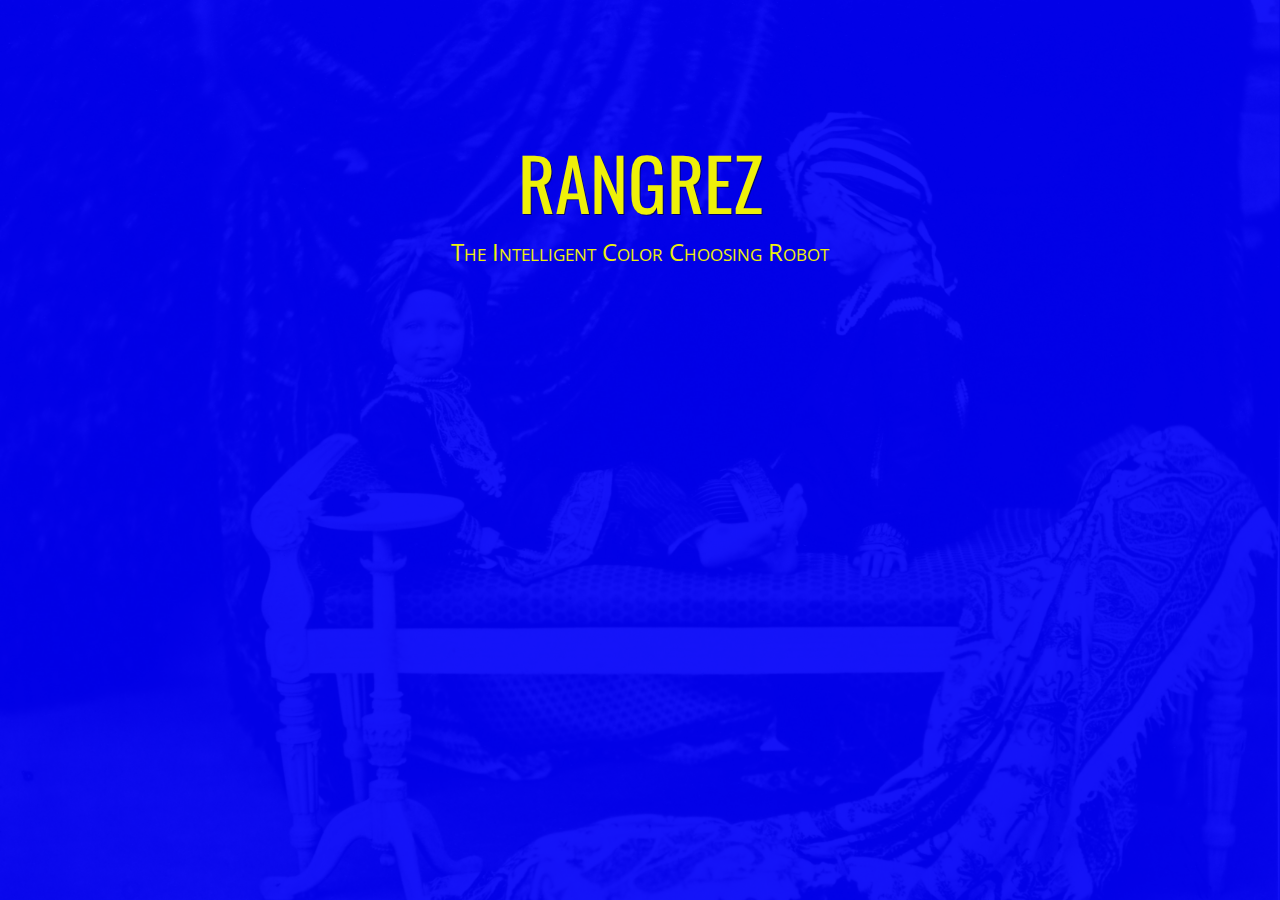
<file: index.html>
<!DOCTYPE html>  
<html lang="en"> 
    
<head>
<meta charset="utf-8" />  
<title>Body</title> 
    <script src="js/brain.js"></script>
    <link rel='stylesheet' href='css/spectrum.css' />
    <link rel='stylesheet' href='css/styles.css' />
</head>  
    
<body class="canvas">
    <div class="colorLayer rooh"></div>

   
    <p class="the-big-text rangrez"> Rangrez </p> 
    <p class="tagline rangrez"> The Intelligent Color Choosing Robot </p>

    
    <!--\\\\\\\\ SCRIPT DUNGEON \\\\\\\\-->
    
    <script src="//ajax.googleapis.com/ajax/libs/jquery/1.10.2/jquery.min.js"></script>
    <script src='js/spectrum.js'></script>
    <script src='js/rangrez-plugin.js'></script>
    <!-- CUSTOM SCRIPT -->
    <script>
        var rangeela = new rangrez({
           trainer:"json/complimentory.json"
        });
    
    </script>
    
    
</body>
</html>
</file>
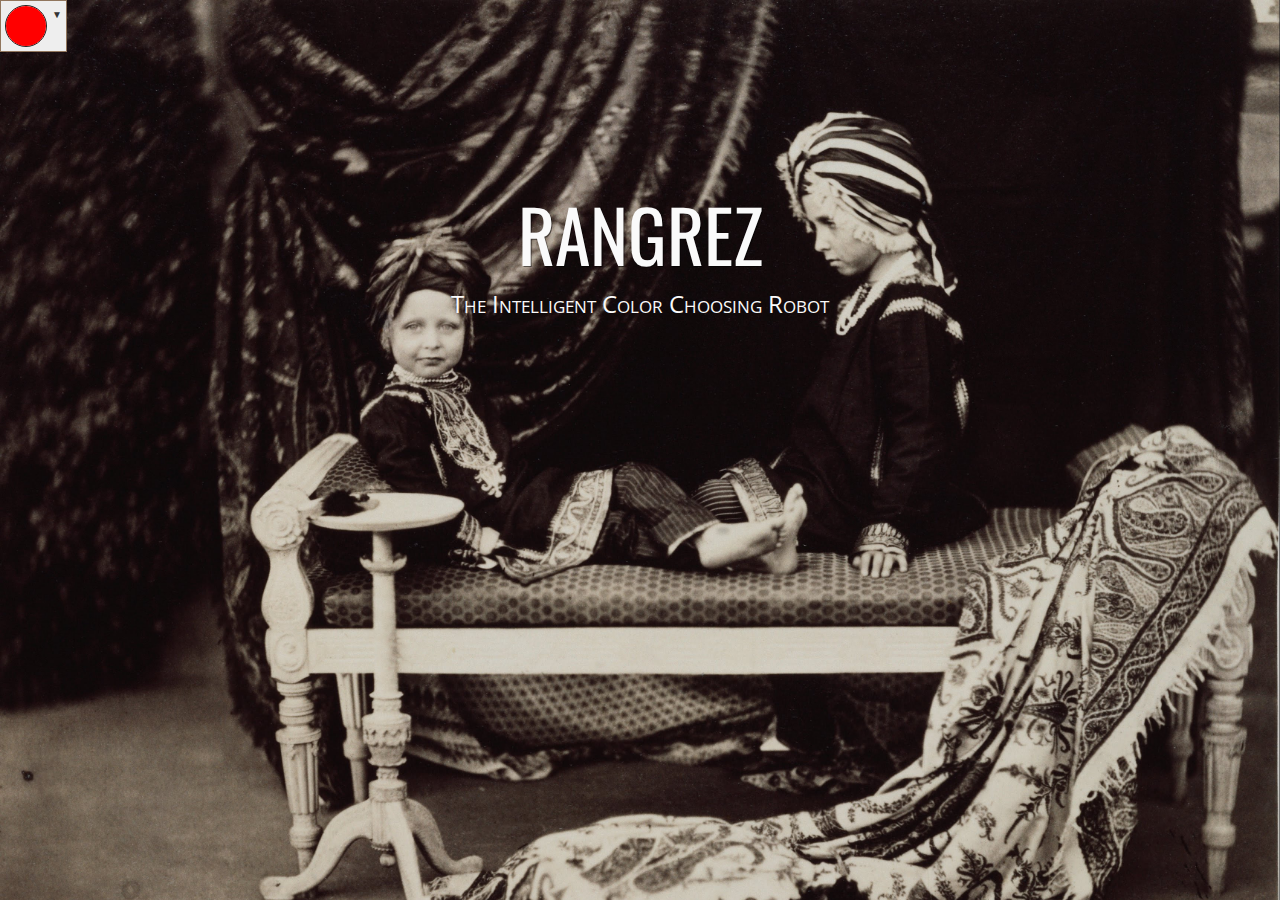
<file: blackorwhite.html>
<!DOCTYPE html>  
<html lang="en"> 
    
<head>
<meta charset="utf-8" />  
<title>Body</title> 
    <script src="js/brain.js"></script>
    <link rel='stylesheet' href='css/spectrum.css' />
    <link rel='stylesheet' href='css/styles.css' />
</head>  
    
<body class="canvas">
    <div class="colorLayer"></div>
    <div class="color-pickel">
    <input type="color" class="basic"/>
    </div>
    
    <div class="rangrez">
    <p class="the-big-text"> Rangrez </p> 
    <p class="tagline"> The Intelligent Color Choosing Robot </p>
    </div>
    
    <!--\\\\\\\\ SCRIPT DUNGEON \\\\\\\\-->
    
    <script src="http://ajax.googleapis.com/ajax/libs/jquery/1.10.2/jquery.min.js"></script>
    <script src='js/spectrum.js'></script>
    <script src='js/blackOrWhite.js'></script>
    <!-- CUSTOM SCRIPT -->
   
    
</body>
</html>
</file>
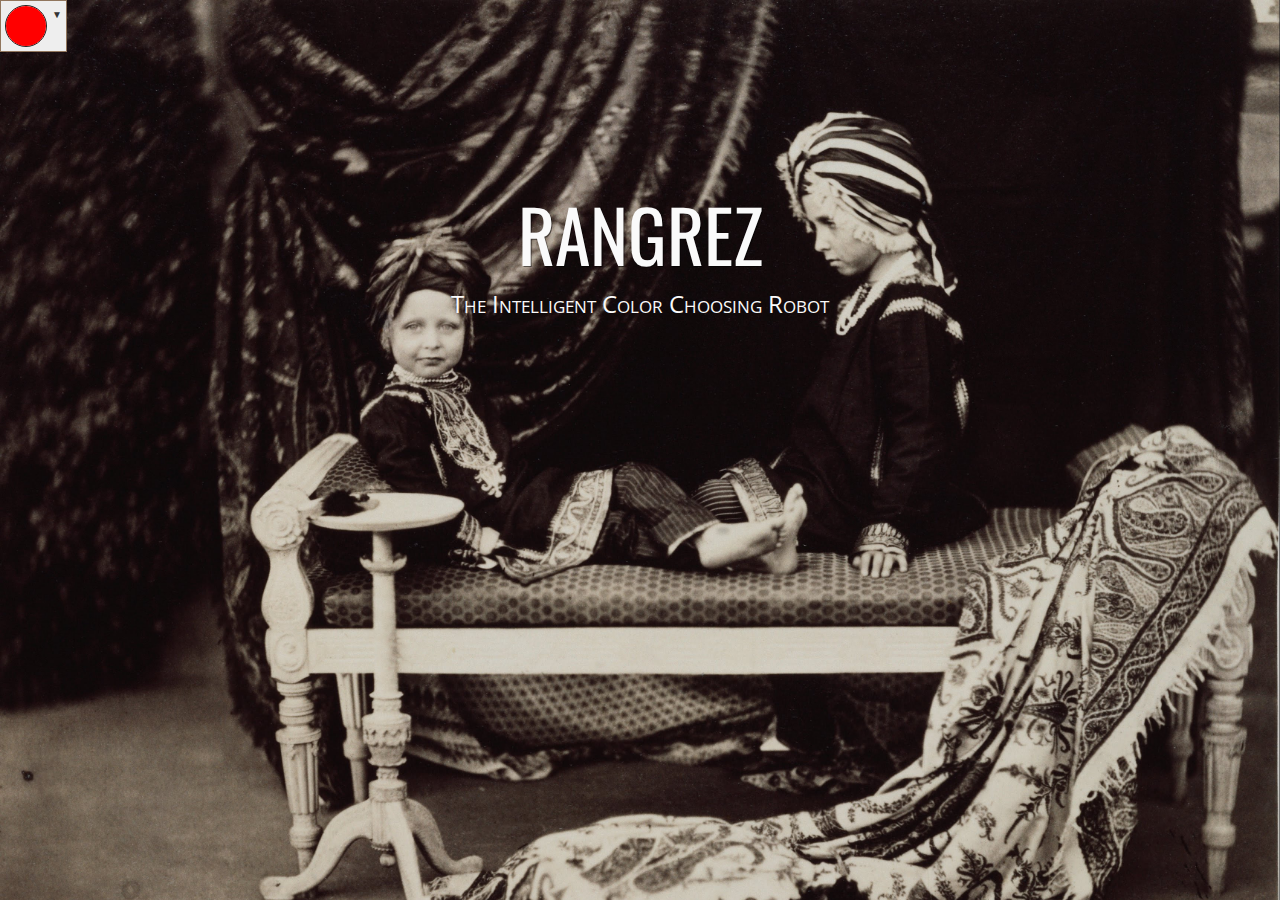
<file: rangrez.html>
<!DOCTYPE html>  
<html lang="en"> 
    
<head>
<meta charset="utf-8" />  
<title>Body</title> 
    <script src="js/brain.js"></script>
    <link rel='stylesheet' href='css/spectrum.css' />
    <link rel='stylesheet' href='css/styles.css' />
</head>  
    
<body class="canvas">
    <div class="colorLayer"></div>
    <div class="color-pickel">
    <input type="color" class="basic"/>
    </div>
    
    <div class="rangrez">
    <p class="the-big-text"> Rangrez </p> 
    <p class="tagline"> The Intelligent Color Choosing Robot </p>
    </div>
    
    <!--\\\\\\\\ SCRIPT DUNGEON \\\\\\\\-->
    
    <script src="//ajax.googleapis.com/ajax/libs/jquery/1.10.2/jquery.min.js"></script>
    <script src='js/spectrum.js'></script>
    
    <!-- CUSTOM SCRIPT -->
    <script src='js/rangrez.js'></script>
    
</body>
</html>
</file>
<file: css/spectrum.css>
/***
Spectrum Colorpicker v1.1.1
https://github.com/bgrins/spectrum
Author: Brian Grinstead
License: MIT
***/

.sp-container {
    position:absolute;
    top:0;
    left:0;
    display:inline-block;
    *display: inline;
    *zoom: 1;
    z-index: 2147483647;
    overflow: hidden;
}
.sp-container.sp-flat {
    position: relative;
}

/* http://ansciath.tumblr.com/post/7347495869/css-aspect-ratio */
.sp-top {
  position:relative;
  width: 100%;
  display:inline-block;
}
.sp-top-inner {
   position:absolute;
   top:0;
   left:0;
   bottom:0;
   right:0;
}
.sp-color {
    position: absolute;
    top:0;
    left:0;
    bottom:0;
    right:20%;
}
.sp-hue {
    position: absolute;
    top:0;
    right:0;
    bottom:0;
    left:84%;
    height: 100%;
}
.sp-fill {
    padding-top: 80%;
}
.sp-sat, .sp-val {
    position: absolute;
    top:0;
    left:0;
    right:0;
    bottom:0;
}

.sp-alpha-enabled .sp-top
{
    margin-bottom: 18px;
}
.sp-alpha-enabled .sp-alpha
{
    display: block;
}

.sp-alpha-handle
{
    position:absolute;
    top:-4px;
    bottom: -4px;
    width: 6px;
    left: 50%;
    cursor: pointer;
    border: 1px solid black;
    background: white;
    opacity: .8;
}

.sp-alpha
{
    display: none;
    position: absolute;
    bottom: -14px;
    right: 0;
    left: 0;
    height: 8px;
}
.sp-alpha-inner{
    border: solid 1px #333;
}

/* Don't allow text selection */
.sp-container, .sp-replacer, .sp-preview, .sp-dragger, .sp-slider, .sp-alpha, .sp-alpha-handle, .sp-container.sp-dragging .sp-input, .sp-container button  {
    -webkit-user-select:none;
    -moz-user-select: -moz-none;
    -o-user-select:none;
    user-select: none;
}

.sp-container.sp-input-disabled .sp-input-container {
    display: none;
}
.sp-container.sp-buttons-disabled .sp-button-container {
    display: none;
}
.sp-palette-only .sp-picker-container {
    display: none;
}
.sp-palette-disabled .sp-palette-container {
    display: none;
}

.sp-initial-disabled .sp-initial {
    display: none;
}


/* Gradients for hue, saturation and value instead of images.  Not pretty... but it works */
.sp-sat {
    background-image: -webkit-gradient(linear,  0 0, 100% 0, from(#FFF), to(rgba(204, 154, 129, 0)));
    background-image: -webkit-linear-gradient(left, #FFF, rgba(204, 154, 129, 0));
    background-image: -moz-linear-gradient(left, #fff, rgba(204, 154, 129, 0));
    background-image: -o-linear-gradient(left, #fff, rgba(204, 154, 129, 0));
    background-image: -ms-linear-gradient(left, #fff, rgba(204, 154, 129, 0));
    background-image: linear-gradient(to right, #fff, rgba(204, 154, 129, 0));
    -ms-filter: "progid:DXImageTransform.Microsoft.gradient(GradientType = 1, startColorstr=#FFFFFFFF, endColorstr=#00CC9A81)";
    filter : progid:DXImageTransform.Microsoft.gradient(GradientType = 1, startColorstr='#FFFFFFFF', endColorstr='#00CC9A81');
}
.sp-val {
    background-image: -webkit-gradient(linear, 0 100%, 0 0, from(#000000), to(rgba(204, 154, 129, 0)));
    background-image: -webkit-linear-gradient(bottom, #000000, rgba(204, 154, 129, 0));
    background-image: -moz-linear-gradient(bottom, #000, rgba(204, 154, 129, 0));
    background-image: -o-linear-gradient(bottom, #000, rgba(204, 154, 129, 0));
    background-image: -ms-linear-gradient(bottom, #000, rgba(204, 154, 129, 0));
    background-image: linear-gradient(to top, #000, rgba(204, 154, 129, 0));
    -ms-filter: "progid:DXImageTransform.Microsoft.gradient(startColorstr=#00CC9A81, endColorstr=#FF000000)";
    filter : progid:DXImageTransform.Microsoft.gradient(startColorstr='#00CC9A81', endColorstr='#FF000000');
}

.sp-hue {
    background: -moz-linear-gradient(top, #ff0000 0%, #ffff00 17%, #00ff00 33%, #00ffff 50%, #0000ff 67%, #ff00ff 83%, #ff0000 100%);
    background: -ms-linear-gradient(top, #ff0000 0%, #ffff00 17%, #00ff00 33%, #00ffff 50%, #0000ff 67%, #ff00ff 83%, #ff0000 100%);
    background: -o-linear-gradient(top, #ff0000 0%, #ffff00 17%, #00ff00 33%, #00ffff 50%, #0000ff 67%, #ff00ff 83%, #ff0000 100%);
    background: -webkit-gradient(linear, left top, left bottom, from(#ff0000), color-stop(0.17, #ffff00), color-stop(0.33, #00ff00), color-stop(0.5, #00ffff), color-stop(0.67, #0000ff), color-stop(0.83, #ff00ff), to(#ff0000));
    background: -webkit-linear-gradient(top, #ff0000 0%, #ffff00 17%, #00ff00 33%, #00ffff 50%, #0000ff 67%, #ff00ff 83%, #ff0000 100%);
}

/* IE filters do not support multiple color stops.
   Generate 6 divs, line them up, and do two color gradients for each.
   Yes, really.
 */

.sp-1 {
    height:17%;
    filter: progid:DXImageTransform.Microsoft.gradient(startColorstr='#ff0000', endColorstr='#ffff00');
}
.sp-2 {
    height:16%;
    filter: progid:DXImageTransform.Microsoft.gradient(startColorstr='#ffff00', endColorstr='#00ff00');
}
.sp-3 {
    height:17%;
    filter: progid:DXImageTransform.Microsoft.gradient(startColorstr='#00ff00', endColorstr='#00ffff');
}
.sp-4 {
    height:17%;
    filter: progid:DXImageTransform.Microsoft.gradient(startColorstr='#00ffff', endColorstr='#0000ff');
}
.sp-5 {
    height:16%;
    filter: progid:DXImageTransform.Microsoft.gradient(startColorstr='#0000ff', endColorstr='#ff00ff');
}
.sp-6 {
    height:17%;
    filter: progid:DXImageTransform.Microsoft.gradient(startColorstr='#ff00ff', endColorstr='#ff0000');
}

.sp-hidden {
    display: none !important;
}

/* Clearfix hack */
.sp-cf:before, .sp-cf:after { content: ""; display: table; }
.sp-cf:after { clear: both; }
.sp-cf { *zoom: 1; }

/* Mobile devices, make hue slider bigger so it is easier to slide */
@media (max-device-width: 480px) {
    .sp-color { right: 40%; }
    .sp-hue { left: 63%; }
    .sp-fill { padding-top: 60%; }
}

.sp-dragger {
   border-radius: 5px;
   height: 5px;
   width: 5px;
   border: 1px solid #fff;
   background: #000;
   cursor: pointer;
   position:absolute;
   top:0;
   left: 0;
}
.sp-slider {
    position: absolute;
    top:0;
    cursor:pointer;
    height: 3px;
    left: -1px;
    right: -1px;
    border: 1px solid #000;
    background: white;
    opacity: .8;
}

/* Basic display options (colors, fonts, global widths) */
.sp-container {
    border-radius: 0;
    background-color: #ECECEC;
    border: solid 1px #f0c49B;
    padding: 0;
}
.sp-container, .sp-container button, .sp-container input, .sp-color, .sp-hue
{
    font: normal 12px "Lucida Grande", "Lucida Sans Unicode", "Lucida Sans", Geneva, Verdana, sans-serif;
    -webkit-box-sizing: border-box;
    -moz-box-sizing: border-box;
    -ms-box-sizing: border-box;
    box-sizing: border-box;
}
.sp-top
{
    margin-bottom: 3px;
}
.sp-color, .sp-hue
{
    border: solid 1px #666;
}

/* Input */
.sp-input-container {
    float:right;
    width: 100px;
    margin-bottom: 4px;
}
.sp-initial-disabled  .sp-input-container {
    width: 100%;
}
.sp-input {
   font-size: 12px !important;
   border: 1px inset;
   padding: 4px 5px;
   margin: 0;
   width: 100%;
   background:transparent;
   border-radius: 3px;
   color: #222;
}
.sp-input:focus  {
    border: 1px solid orange;
}
.sp-input.sp-validation-error
{
    border: 1px solid red;
    background: #fdd;
}
.sp-picker-container , .sp-palette-container
{
    float:left;
    position: relative;
    padding: 10px;
    padding-bottom: 300px;
    margin-bottom: -290px;
}
.sp-picker-container
{
    width: 172px;
    border-left: solid 1px #fff;
}

/* Palettes */
.sp-palette-container
{
    border-right: solid 1px #ccc;
}

.sp-palette .sp-thumb-el {
    display: block;
    position:relative;
    float:left;
    width: 24px;
    height: 15px;
    margin: 3px;
    cursor: pointer;
    border:solid 2px transparent;
}
.sp-palette .sp-thumb-el:hover, .sp-palette .sp-thumb-el.sp-thumb-active {
    border-color: orange;
}
.sp-thumb-el
{
    position:relative;
}

/* Initial */
.sp-initial
{
    float: left;
    border: solid 1px #333;
}
.sp-initial span {
    width: 30px;
    height: 25px;
    border:none;
    display:block;
    float:left;
    margin:0;
}

/* Buttons */
.sp-button-container {
    float: right;
}

/* Replacer (the little preview div that shows up instead of the <input>) */
.sp-replacer {
    margin:0;
    overflow:hidden;
    cursor:pointer;
    padding: 4px;
    display:inline-block;
    *zoom: 1;
    *display: inline;
    border: solid 1px #91765d;
    background: #eee;
    color: #333;
    vertical-align: middle;
}
.sp-replacer:hover, .sp-replacer.sp-active {
    border-color: #F0C49B;
    color: #111;
}
.sp-replacer.sp-disabled {
    cursor:default;
    border-color: silver;
    color: silver;
}
.sp-dd {
    padding: 2px 0;
    height: 16px;
    line-height: 16px;
    float:left;
    font-size:10px;
}
.sp-preview
{
    position:relative;
    width:25px;
    height: 20px;
    border: solid 1px #222;
    margin-right: 5px;
    float:left;
    z-index: 0;
}

.sp-palette
{
    *width: 220px;
    max-width: 220px;
}
.sp-palette .sp-thumb-el
{
    width:16px;
    height: 16px;
    margin:2px 1px;
    border: solid 1px #d0d0d0;
}

.sp-container
{
    padding-bottom:0;
}


/* Buttons: http://hellohappy.org/css3-buttons/ */
.sp-container button {
  background-color: #eeeeee;
  background-image: -webkit-linear-gradient(top, #eeeeee, #cccccc);
  background-image: -moz-linear-gradient(top, #eeeeee, #cccccc);
  background-image: -ms-linear-gradient(top, #eeeeee, #cccccc);
  background-image: -o-linear-gradient(top, #eeeeee, #cccccc);
  background-image: -ms-linear-gradient(top, #eeeeee, #cccccc);
  background-image: linear-gradient(to bottom, #eeeeee, #cccccc);
  border: 1px solid #ccc;
  border-bottom: 1px solid #bbb;
  border-radius: 3px;
  color: #333;
  font-size: 14px;
  line-height: 1;
  padding: 5px 4px;
  text-align: center;
  text-shadow: 0 1px 0 #eee;
  vertical-align: middle;
}
.sp-container button:hover {
    background-color: #dddddd;
    background-image: -webkit-linear-gradient(top, #dddddd, #bbbbbb);
    background-image: -moz-linear-gradient(top, #dddddd, #bbbbbb);
    background-image: -ms-linear-gradient(top, #dddddd, #bbbbbb);
    background-image: -o-linear-gradient(top, #dddddd, #bbbbbb);
    background-image: -ms-linear-gradient(top, #dddddd, #bbbbbb);
    background-image: linear-gradient(to bottom, #dddddd, #bbbbbb);
    border: 1px solid #bbb;
    border-bottom: 1px solid #999;
    cursor: pointer;
    text-shadow: 0 1px 0 #ddd;
}
.sp-container button:active {
    border: 1px solid #aaa;
    border-bottom: 1px solid #888;
    -webkit-box-shadow: inset 0 0 5px 2px #aaaaaa, 0 1px 0 0 #eeeeee;
    -moz-box-shadow: inset 0 0 5px 2px #aaaaaa, 0 1px 0 0 #eeeeee;
    -ms-box-shadow: inset 0 0 5px 2px #aaaaaa, 0 1px 0 0 #eeeeee;
    -o-box-shadow: inset 0 0 5px 2px #aaaaaa, 0 1px 0 0 #eeeeee;
    box-shadow: inset 0 0 5px 2px #aaaaaa, 0 1px 0 0 #eeeeee;
}
.sp-cancel
{
    font-size: 11px;
    color: #d93f3f !important;
    margin:0;
    padding:2px;
    margin-right: 5px;
    vertical-align: middle;
    text-decoration:none;

}
.sp-cancel:hover
{
    color: #d93f3f !important;
    text-decoration: underline;
}


.sp-palette span:hover, .sp-palette span.sp-thumb-active
{
    border-color: #000;
}

.sp-preview, .sp-alpha, .sp-thumb-el
{
    position:relative;
    background-image: url([data-uri]);
}
.sp-preview-inner, .sp-alpha-inner, .sp-thumb-inner
{
    display:block;
    position:absolute;
    top:0;left:0;bottom:0;right:0;
}

.sp-palette .sp-thumb-inner
{
    background-position: 50% 50%;
    background-repeat: no-repeat;
}

.sp-palette .sp-thumb-light.sp-thumb-active .sp-thumb-inner
{
    background-image: url([data-uri]);
}

.sp-palette .sp-thumb-dark.sp-thumb-active .sp-thumb-inner
{
    background-image: url([data-uri]);
}
</file>
<file: css/styles.css>
@import url(http://fonts.googleapis.com/css?family=Oswald);
@import url(http://fonts.googleapis.com/css?family=Open+Sans);

body
{
    background:url('../images/bg.jpg');
    background-size:cover;
}

::selection
{
background-color:#fafafa;
}
::-moz-selection
{
background-color:#fafafa;
}

.colorLayer {
    position: absolute;
    top: 0;
    left: 0;
    width: 100%;
    height: 100%;
	opacity: 0.9;
    z-index:50;
}
.rooh {
    background-color:rgb(0,0,255);
}
*{
    margin:0;
    padding:0;
}
*:focus {
    outline: 0;
}
.sp-preview-inner, .sp-preview{
     width:40px;
    height:40px;
    border-radius:50%;
    z-index:100;
   
}
.sp-picker-container{
    width:300px;
}
.rangrez{
    color:#fafafa;
   
}

.the-big-text{
      width: 100%;
    text-align:center;
    margin-top:10%;
    font-size:72px;
    font-family:'Oswald' , sans-serif;
    text-transform:uppercase;
    text-shadow: 1px 1px rgba(0,0,0,0.5);
    position:relative;
    z-index:1000;
    transition: all 1s ease;
}

.tagline{
     width: 100%;
    text-align:center;
    font-size:24px;
    font-family:'Open sans',sans-serif;
    font-variant:small-caps;
     z-index:1000;
    position:relative;
}
</file>
